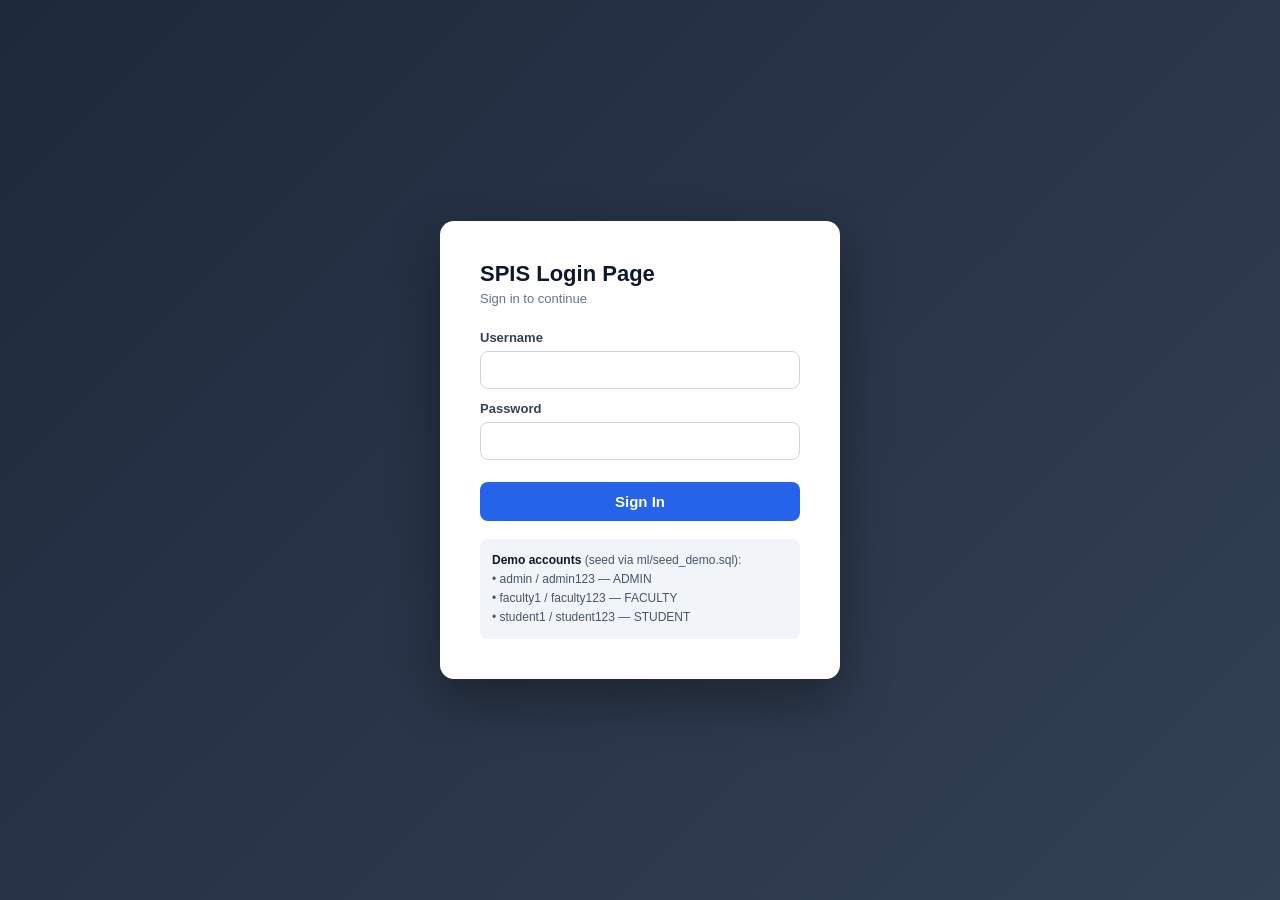
<file: frontend/index.html>
<!DOCTYPE html>
<html lang="en">
<head>
<meta charset="UTF-8">
<meta name="viewport" content="width=device-width, initial-scale=1.0">
<title>EduIntel AI:Student Performance Intelligence System</title>
<link rel="stylesheet" href="css/spis.css">
</head>
<body>
<div class="shell">
  <aside class="sidebar" id="sidebar">
    <div class="brand">
      <div class="logo">🎓</div>
      <div class="name">EduIntel AI<small>Performance Intelligence</small></div>
    </div>
    <nav class="nav" id="sideNav"><!-- role-based links injected --></nav>
    <div style="flex:1"></div>
    <div style="padding:14px 18px;border-top:1px solid #1e293b;font-size:11.5px;color:#64748b">
      V0 · final-year project build
    </div>
  </aside>

  <div class="main">
    <header class="topbar">
      <div class="flex">
        <button class="icon-btn menu-toggle" id="menuBtn">☰</button>
        <div>
          <div class="page-title" id="pageTitle">Dashboard</div>
          <div class="page-sub" id="pageSub"></div>
        </div>
        <div class="right"></div>
      </div>
      <div class="topbar-right">
        <button class="icon-btn" id="notifBtn" title="Notifications">🔔<span class="dot" id="notifDot" style="display:none">!</span></button>
        <div class="user-chip">
          <div class="avatar" id="userAvatar">?</div>
          <div class="who"><b id="userName">…</b><span id="userRole">…</span></div>
          <button class="icon-btn" id="logoutBtn" title="Logout">⏻</button>
        </div>
      </div>
    </header>
    <main class="content" id="view"><!-- routed page --></main>
  </div>
</div>

<div id="notifPanel" class="modal-backdrop">
  <div class="modal">
    <div class="modal-head"><h3>🔔 Notifications</h3><button class="x" data-close>✕</button></div>
    <div class="modal-body" id="notifBody" style="max-height:60vh;overflow-y:auto"></div>
  </div>
</div>

<script src="js/api.js"></script>
<script src="js/ai-widget.js"></script>
<script src="js/app.js"></script>
</body>
</html>
</file>
<file: frontend/css/spis.css>
/* ============================================================
   SPIS Design System — shared styles for all module pages
   ============================================================ */
:root {
  --bg: #f1f5f9;
  --surface: #ffffff;
  --border: #e2e8f0;
  --text: #0f172a;
  --text-2: #334155;
  --muted: #64748b;
  --primary: #2563eb;
  --primary-d: #1d4ed8;
  --primary-soft: #eff6ff;
  --accent: #7c3aed;
  --green: #059669;
  --green-soft: #ecfdf5;
  --amber: #d97706;
  --amber-soft: #fffbeb;
  --red: #dc2626;
  --red-soft: #fef2f2;
  --sidebar: #0f172a;
  --radius: 10px;
  --shadow: 0 1px 3px rgba(15, 23, 42, .08);
  --shadow-lg: 0 20px 50px rgba(15, 23, 42, .18);
}

* { margin: 0; padding: 0; box-sizing: border-box; font-family: 'Segoe UI', system-ui, Arial, sans-serif; }
body { background: var(--bg); color: var(--text); font-size: 14px; }
a { color: var(--primary); text-decoration: none; }

/* ---------- App shell ---------- */
.shell { display: flex; min-height: 100vh; }
.sidebar {
  width: 232px; flex-shrink: 0; background: var(--sidebar); color: #cbd5e1;
  display: flex; flex-direction: column; position: sticky; top: 0; height: 100vh; overflow-y: auto;
}
.brand { display: flex; align-items: center; gap: 10px; padding: 18px 18px 14px; color: #fff; }
.brand .logo {
  width: 34px; height: 34px; border-radius: 9px; background: linear-gradient(135deg, #2563eb, #7c3aed);
  display: flex; align-items: center; justify-content: center; font-size: 17px; flex-shrink: 0;
}
.brand .name { font-size: 15px; font-weight: 700; letter-spacing: .02em; }
.brand .name small { display: block; font-size: 10px; font-weight: 500; color: #94a3b8; }
.nav-section { padding: 14px 18px 6px; font-size: 10px; text-transform: uppercase; letter-spacing: .1em; color: #64748b; }
.nav a {
  display: flex; align-items: center; gap: 10px; margin: 1px 10px; padding: 9px 12px;
  border-radius: 8px; color: #cbd5e1; font-size: 13.5px; transition: background .15s, color .15s;
}
.nav a:hover { background: #1e293b; color: #fff; }
.nav a.active { background: var(--primary); color: #fff; font-weight: 600; }
.nav a .icon { width: 18px; text-align: center; flex-shrink: 0; }
.nav a .chev { margin-left: auto; font-size: 10px; color: #64748b; }
.nav a.active .chev { color: #dbeafe; }
.subnav { display: none; padding-bottom: 6px; }
.subnav.open { display: block; }
.subnav a { margin: 1px 10px 1px 30px; padding: 7px 12px; font-size: 13px; color: #94a3b8; }
.subnav a:hover { color: #fff; }
.subnav a.active { background: transparent; color: #fff; font-weight: 600; }

.main { flex: 1; min-width: 0; display: flex; flex-direction: column; }
.topbar {
  background: var(--surface); border-bottom: 1px solid var(--border);
  padding: 12px 26px; display: flex; align-items: center; justify-content: space-between;
  position: sticky; top: 0; z-index: 40;
}
.topbar .page-title { font-size: 16px; font-weight: 700; }
.topbar .page-sub { font-size: 12px; color: var(--muted); margin-top: 1px; }
.topbar-right { display: flex; align-items: center; gap: 14px; }
.icon-btn {
  position: relative; border: 1px solid var(--border); background: #fff; width: 34px; height: 34px;
  border-radius: 8px; cursor: pointer; font-size: 15px; color: var(--text-2);
}
.icon-btn:hover { background: var(--bg); }
.icon-btn .dot {
  position: absolute; top: -4px; right: -4px; background: var(--red); color: #fff; font-size: 9px;
  min-width: 15px; height: 15px; border-radius: 999px; display: flex; align-items: center; justify-content: center; padding: 0 3px;
}
.user-chip { display: flex; align-items: center; gap: 9px; }
.user-chip .avatar {
  width: 32px; height: 32px; border-radius: 50%; background: linear-gradient(135deg, #2563eb, #7c3aed);
  color: #fff; display: flex; align-items: center; justify-content: center; font-size: 13px; font-weight: 700;
}
.user-chip .who { line-height: 1.15; }
.user-chip .who b { font-size: 13px; display: block; }
.user-chip .who span { font-size: 11px; color: var(--muted); }
.content { padding: 22px 26px; flex: 1; }

/* Sidebar toggle for small screens */
.menu-toggle { display: none; }
@media (max-width: 900px) {
  .sidebar { position: fixed; z-index: 60; left: -240px; transition: left .2s; }
  .sidebar.open { left: 0; box-shadow: var(--shadow-lg); }
  .menu-toggle { display: inline-flex; }
  .content { padding: 16px; }
  .topbar { padding: 10px 16px; }
}

/* ---------- Page header / actions ---------- */
.page-head { display: flex; align-items: flex-start; justify-content: space-between; gap: 14px; margin-bottom: 18px; flex-wrap: wrap; }
.page-head h2 { font-size: 19px; }
.page-head .desc { color: var(--muted); font-size: 13px; margin-top: 3px; }
.page-actions { display: flex; gap: 10px; flex-wrap: wrap; }

/* ---------- Cards / KPIs ---------- */
.card { background: var(--surface); border: 1px solid var(--border); border-radius: var(--radius); box-shadow: var(--shadow); }
.card .card-body { padding: 18px; }
.card h3.card-title { font-size: 14px; margin-bottom: 12px; color: var(--text); }
.kpis { display: grid; grid-template-columns: repeat(auto-fit, minmax(160px, 1fr)); gap: 14px; margin-bottom: 20px; }
.kpi { background: var(--surface); border: 1px solid var(--border); border-radius: var(--radius); padding: 15px 16px; box-shadow: var(--shadow); }
.kpi .label { font-size: 11.5px; color: var(--muted); text-transform: uppercase; letter-spacing: .05em; display: flex; align-items: center; gap: 6px; }
.kpi .value { font-size: 25px; font-weight: 700; margin-top: 5px; }
.kpi .hint { font-size: 11.5px; color: var(--muted); margin-top: 3px; }
.kpi.blue .value { color: var(--primary); }
.kpi.green .value { color: var(--green); }
.kpi.amber .value { color: var(--amber); }
.kpi.red .value { color: var(--red); }
.kpi.violet .value { color: var(--accent); }

.grid-2 { display: grid; grid-template-columns: 1fr 1fr; gap: 16px; }
.grid-3 { display: grid; grid-template-columns: repeat(3, 1fr); gap: 16px; }
.grid-2-1 { display: grid; grid-template-columns: 2fr 1fr; gap: 16px; }
@media (max-width: 1000px) { .grid-2, .grid-3, .grid-2-1 { grid-template-columns: 1fr; } }

/* ---------- Buttons ---------- */
.btn {
  display: inline-flex; align-items: center; gap: 7px; padding: 8.5px 15px; border-radius: 8px;
  border: 1px solid transparent; font-size: 13.5px; font-weight: 600; cursor: pointer; transition: .15s;
  white-space: nowrap;
}
.btn:disabled { opacity: .55; cursor: not-allowed; }
.btn.primary { background: var(--primary); color: #fff; }
.btn.primary:hover:not(:disabled) { background: var(--primary-d); }
.btn.violet { background: var(--accent); color: #fff; }
.btn.violet:hover:not(:disabled) { background: #6d28d9; }
.btn.ghost { background: #fff; border-color: var(--border); color: var(--text-2); }
.btn.ghost:hover:not(:disabled) { background: var(--bg); }
.btn.danger { background: var(--red); color: #fff; }
.btn.danger:hover:not(:disabled) { background: #b91c1c; }
.btn.sm { padding: 5px 10px; font-size: 12.5px; border-radius: 7px; }
.btn.icon { padding: 5px 8px; }

/* ---------- Toolbar (search + filters) ---------- */
.toolbar { display: flex; gap: 10px; flex-wrap: wrap; align-items: center; margin-bottom: 14px; }
.toolbar .search {
  flex: 1; min-width: 180px; display: flex; align-items: center; gap: 8px; background: #fff;
  border: 1px solid var(--border); border-radius: 8px; padding: 0 11px; height: 37px;
}
.toolbar .search input { border: none; outline: none; flex: 1; font-size: 13.5px; background: transparent; }
.toolbar select, .toolbar input[type="date"], .toolbar input[type="number"] {
  height: 37px; border: 1px solid var(--border); border-radius: 8px; background: #fff;
  padding: 0 10px; font-size: 13px; color: var(--text-2);
}
.toolbar .count { font-size: 12.5px; color: var(--muted); margin-left: auto; white-space: nowrap; }

/* ---------- Tables ---------- */
.table-wrap { overflow-x: auto; }
table.data { width: 100%; border-collapse: collapse; font-size: 13px; }
table.data th {
  text-align: left; padding: 10px 12px; background: #f8fafc; color: var(--muted); font-size: 11.5px;
  text-transform: uppercase; letter-spacing: .04em; border-bottom: 1px solid var(--border); white-space: nowrap;
}
table.data th.sortable { cursor: pointer; user-select: none; }
table.data th.sortable:hover { color: var(--text-2); }
table.data td { padding: 10px 12px; border-bottom: 1px solid #f1f5f9; color: var(--text-2); vertical-align: middle; }
table.data tr:hover td { background: #f8fafc; }
table.data td.actions { text-align: right; white-space: nowrap; }
table.data td.actions .btn { margin-left: 5px; }
.table-note { padding: 10px 12px; font-size: 12.5px; color: var(--muted); }

/* ---------- Badges ---------- */
.badge {
  display: inline-block; padding: 3px 10px; border-radius: 999px; font-size: 11.5px; font-weight: 700;
  background: #e2e8f0; color: var(--text-2); white-space: nowrap;
}
.badge.green { background: var(--green-soft); color: var(--green); }
.badge.amber { background: var(--amber-soft); color: var(--amber); }
.badge.red { background: var(--red-soft); color: var(--red); }
.badge.blue { background: var(--primary-soft); color: var(--primary); }
.badge.violet { background: #f5f3ff; color: var(--accent); }
.badge.gray { background: #f1f5f9; color: var(--muted); }

/* ---------- Forms ---------- */
.form-grid { display: grid; grid-template-columns: 1fr 1fr; gap: 14px; }
.form-grid .full { grid-column: 1 / -1; }
@media (max-width: 640px) { .form-grid { grid-template-columns: 1fr; } }
.field label { display: block; font-size: 12.5px; font-weight: 600; color: var(--text-2); margin-bottom: 5px; }
.field label .req { color: var(--red); }
.field input, .field select, .field textarea {
  width: 100%; padding: 9px 11px; border: 1px solid var(--border); border-radius: 8px;
  font-size: 13.5px; outline: none; background: #fff; color: var(--text);
}
.field input:focus, .field select:focus, .field textarea:focus {
  border-color: var(--primary); box-shadow: 0 0 0 3px rgba(37, 99, 235, .14);
}
.field .err { color: var(--red); font-size: 12px; margin-top: 4px; display: none; }
.field.invalid input, .field.invalid select { border-color: var(--red); }
.field.invalid .err { display: block; }
.field .help { font-size: 11.5px; color: var(--muted); margin-top: 4px; }
.form-foot { display: flex; justify-content: flex-end; gap: 10px; margin-top: 18px; }

/* ---------- Modal ---------- */
.modal-backdrop {
  position: fixed; inset: 0; background: rgba(15, 23, 42, .5); z-index: 100;
  display: none; align-items: flex-start; justify-content: center; padding: 40px 16px; overflow-y: auto;
}
.modal-backdrop.open { display: flex; }
.modal {
  background: #fff; border-radius: 14px; width: 560px; max-width: 100%;
  box-shadow: var(--shadow-lg); animation: pop .15s ease-out;
}
.modal.wide { width: 760px; }
.modal.narrow { width: 420px; }
@keyframes pop { from { transform: translateY(8px); opacity: 0; } to { transform: none; opacity: 1; } }
.modal-head { display: flex; align-items: center; justify-content: space-between; padding: 16px 20px; border-bottom: 1px solid var(--border); }
.modal-head h3 { font-size: 15px; }
.modal-head .x { background: none; border: none; font-size: 17px; cursor: pointer; color: var(--muted); }
.modal-body { padding: 20px; }
.modal-body p { color: var(--text-2); font-size: 13.5px; line-height: 1.55; }
.modal-foot { display: flex; justify-content: flex-end; gap: 10px; padding: 14px 20px; border-top: 1px solid var(--border); }

/* ---------- Toasts ---------- */
#toastRoot { position: fixed; bottom: 22px; right: 22px; z-index: 200; display: flex; flex-direction: column; gap: 10px; }
.toast {
  min-width: 260px; max-width: 380px; background: #fff; border: 1px solid var(--border);
  border-left: 4px solid var(--primary); border-radius: 10px; box-shadow: var(--shadow-lg);
  padding: 12px 14px; font-size: 13.5px; color: var(--text-2); animation: slide .2s ease-out;
}
.toast.success { border-left-color: var(--green); }
.toast.error { border-left-color: var(--red); }
.toast.warn { border-left-color: var(--amber); }
.toast b { display: block; font-size: 13px; margin-bottom: 2px; color: var(--text); }
@keyframes slide { from { transform: translateX(20px); opacity: 0; } to { transform: none; opacity: 1; } }

/* ---------- States ---------- */
.state { padding: 34px 18px; text-align: center; color: var(--muted); }
.state .big { font-size: 30px; margin-bottom: 8px; }
.state .msg { font-size: 13.5px; margin-bottom: 4px; color: var(--text-2); font-weight: 600; }
.state .sub { font-size: 12.5px; margin-bottom: 14px; }
.state.error .msg { color: var(--red); }
.spin {
  width: 22px; height: 22px; border: 3px solid var(--border); border-top-color: var(--primary);
  border-radius: 50%; animation: rot .7s linear infinite; margin: 0 auto 10px;
}
@keyframes rot { to { transform: rotate(360deg); } }
.skel { background: linear-gradient(90deg, #eef2f7 25%, #f7fafc 50%, #eef2f7 75%); background-size: 200% 100%;
        animation: shimmer 1.2s infinite; border-radius: 6px; height: 14px; }
@keyframes shimmer { to { background-position: -200% 0; } }

/* ---------- Pagination ---------- */
.pager { display: flex; align-items: center; gap: 10px; padding: 12px; font-size: 13px; color: var(--muted); flex-wrap: wrap; }
.pager .grow { flex: 1; }
.pager button {
  padding: 6px 12px; border: 1px solid var(--border); background: #fff; border-radius: 7px;
  cursor: pointer; font-size: 12.5px; color: var(--text-2);
}
.pager button:disabled { opacity: .4; cursor: not-allowed; }
.pager button:hover:not(:disabled) { background: var(--bg); }

/* ---------- Tabs ---------- */
.tabs { display: flex; gap: 4px; border-bottom: 2px solid var(--border); margin-bottom: 16px; flex-wrap: wrap; }
.tabs button {
  background: none; border: none; padding: 9px 14px; font-size: 13.5px; font-weight: 600;
  color: var(--muted); cursor: pointer; border-bottom: 2px solid transparent; margin-bottom: -2px;
}
.tabs button.active { color: var(--primary); border-bottom-color: var(--primary); }
.tabs button:hover { color: var(--text); }

/* ---------- Charts ---------- */
.chart-bars { display: flex; align-items: flex-end; gap: 10px; height: 170px; padding: 6px 2px 0; }
.chart-bars .bar-col { flex: 1; display: flex; flex-direction: column; align-items: center; gap: 6px; min-width: 0; }
.chart-bars .bar {
  width: 100%; max-width: 46px; border-radius: 6px 6px 0 0;
  background: linear-gradient(180deg, #3b82f6, #2563eb); min-height: 2px;
  transition: height .4s ease; position: relative;
}
.chart-bars .bar.green { background: linear-gradient(180deg, #34d399, #059669); }
.chart-bars .bar.amber { background: linear-gradient(180deg, #fbbf24, #d97706); }
.chart-bars .bar.red { background: linear-gradient(180deg, #f87171, #dc2626); }
.chart-bars .bar .val {
  position: absolute; top: -20px; left: 50%; transform: translateX(-50%);
  font-size: 10.5px; font-weight: 700; color: var(--text-2); white-space: nowrap;
}
.chart-bars .bar-lbl {
  font-size: 10.5px; color: var(--muted); text-align: center; line-height: 1.2;
  overflow: hidden; text-overflow: ellipsis; max-width: 100%; white-space: nowrap;
}
.legend { display: flex; gap: 14px; flex-wrap: wrap; margin-top: 10px; font-size: 12px; color: var(--muted); }
.legend i { display: inline-block; width: 10px; height: 10px; border-radius: 3px; margin-right: 5px; }

/* ---------- Misc ---------- */
.muted { color: var(--muted); font-size: 12.5px; }
.mt { margin-top: 14px; }
.mb { margin-bottom: 14px; }
.flex { display: flex; gap: 10px; align-items: center; flex-wrap: wrap; }
.right { margin-left: auto; }
.list-tile { display: flex; align-items: center; gap: 10px; padding: 9px 0; border-bottom: 1px solid #f1f5f9; font-size: 13px; }
.list-tile:last-child { border-bottom: none; }
.list-tile .ico {
  width: 30px; height: 30px; border-radius: 8px; display: flex; align-items: center; justify-content: center;
  font-size: 14px; background: var(--primary-soft); flex-shrink: 0;
}
.list-tile .grow { flex: 1; min-width: 0; }
.list-tile .grow b { display: block; font-size: 13px; }
.list-tile .grow span { font-size: 11.5px; color: var(--muted); }
.progress { height: 7px; background: #e2e8f0; border-radius: 999px; overflow: hidden; }
.progress i { display: block; height: 100%; border-radius: 999px; background: var(--primary); }
.progress i.green { background: var(--green); }
.progress i.amber { background: var(--amber); }
.progress i.red { background: var(--red); }
.code { font-family: Consolas, monospace; font-size: 12px; background: #f1f5f9; padding: 1px 6px; border-radius: 5px; }
.checkbox-row { display: flex; align-items: center; gap: 8px; padding: 5px 0; font-size: 13px; color: var(--text-2); }
.checkbox-row input { width: auto; }
</file>
